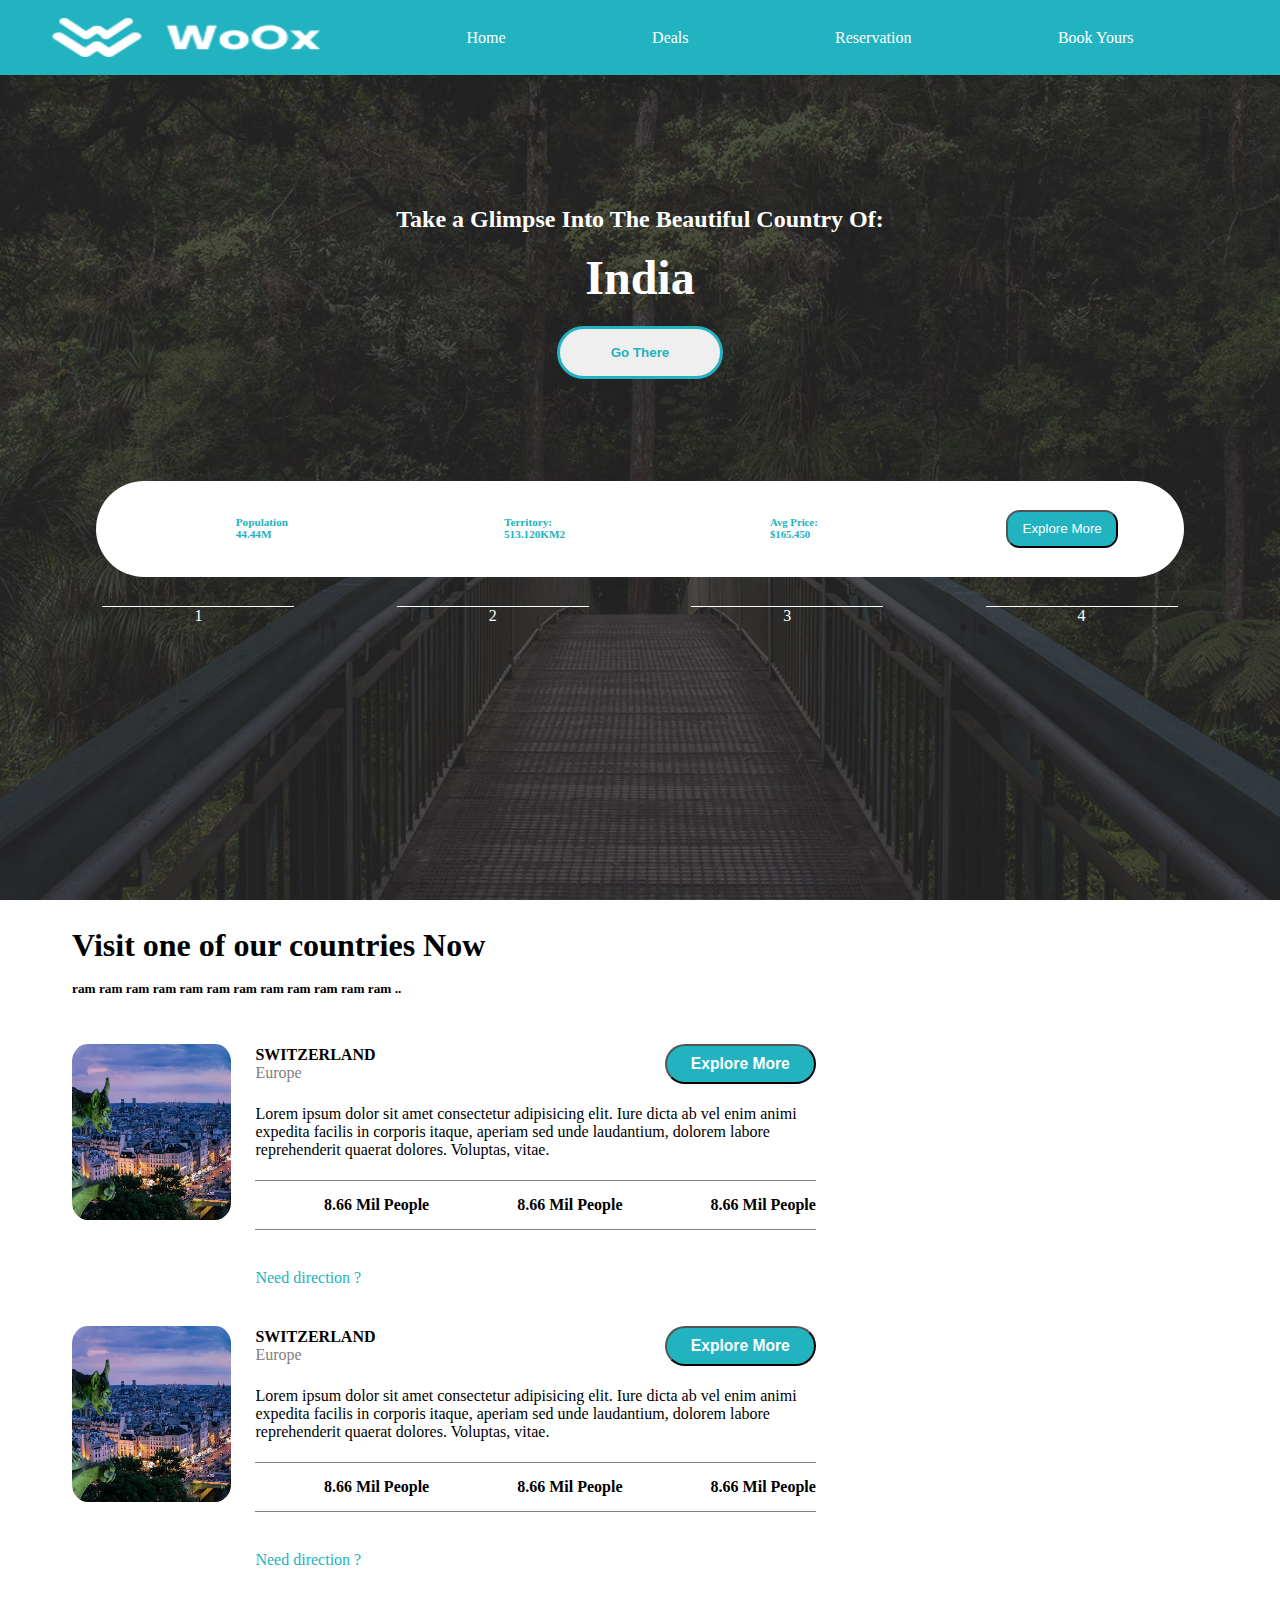
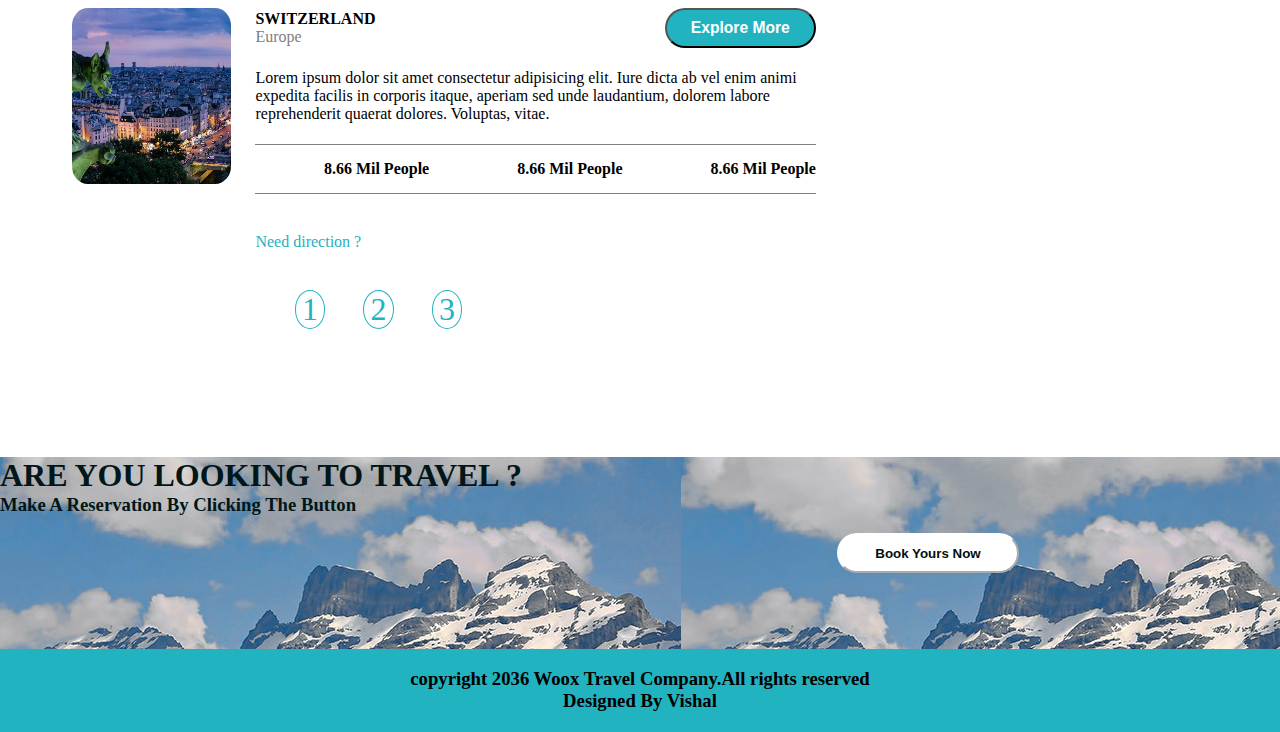
<file: index.html>
<!DOCTYPE html>
<html lang="en">
<head>
    <meta charset="UTF-8">
    <meta http-equiv="X-UA-Compatible" content="IE=edge">
    <meta name="viewport" content="width=device-width, initial-scale=1.0">
    
    <title>Woox website</title>
    <link rel="stylesheet" href="style.css">
    <!-- <link rel="stylesheet" href=""> -->
    <link rel="stylesheet" href="https://cdnjs.cloudflare.com/ajax/libs/font-awesome/6.2.1/css/all.min.css" integrity="sha512-MV7K8+y+gLIBoVD59lQIYicR65iaqukzvf/nwasF0nqhPay5w/9lJmVM2hMDcnK1OnMGCdVK+iQrJ7lzPJQd1w==" crossorigin="anonymous" referrerpolicy="no-referrer" />
</head>
<body>
    <!-- -------------------------------------header start----------------------------------------------- -->
    <div class="header">
        <div class="nav">
            <div class="logo">
                <img src="logo.jpg" alt="sorry">
            </div>
            <div class="un_o">
                <ul class="unorder">
                    <li class="m1"><a href="#">Home</a></li>
                    <li class="m2"><a href="#">Deals</a></li>
                    <li class="m3"><a href="#">Reservation</a></li>
                    <li class="m4"><a href="#">Book Yours</a></li>
                </ul>
            </div>
            <div class="ico1">
                <div class="ic1">
                    <i class="fa-solid fa-list"></i>
                </div>
            </div>
        </div>
    </div>

    <div class="sec1">
        <div class="ban1">
            <div class="in1">
                <h3 class="line1">Take a Glimpse Into The Beautiful Country Of:</h3>
                <h1 class="line2">India</h1>
                <div class="bo1">
                    <button class="button1"><h4 class="btn1">Go There</h4></button>
                </div>
            </div>
            <div class="in2">
                <div class="wh">
                    <div class="ver1">
                    <div class="de1">
                        <span class="icon1"><i class="fa-regular fa-circle-user"></i></span>
                        <span class="di1"><h6 id="v1">Population<br>44.44M</h6></span>
  
                    </div>
                    <div class="de2">
                        <span class="icon2"><i class="fa-regular fa-circle-user"></i></span>
                        <span class="di2"><h6 id="v2">Territory:<br>513.120KM2</h6></span>
  
                    </div>
                    </div>
                    <div class="ver2">
                    <div class="de3">
                        <span class="icon3"><i class="fa-regular fa-circle-user"></i></span>
                        <span class="di3"><h6 id="v3">Avg Price:<br>$165.450</h6></span>
  
                    </div>
                    <div class="boo1">
                        <div class="click1">
                        <!-- <button class="cl1">Explore More</button> -->
                            <input type="button" class="cl1" value="Explore More">
                        </div>
                    </div>
                    </div>

                </div>
            </div>
            <div class="in3">
                <div class="number">
                    <div class="one">1</div>
                    <div class="two">2</div>
                    <div class="three">3</div>
                    <div class="four">4</div>
                </div>
            </div>

    </div>
    <div class="para">
        <div class="para1">
            <h1>Visit one of our countries Now</h1>
            <h5>ram ram ram ram ram ram ram ram ram ram ram ram ..</h5>
        </div>
    </div>


    <div class="middle">
        <div class="ce1">
            <div class="data1">
                <div class="view1">
                    <img src="co1.jpg" alt="sorry">
                </div>
                <div class="faci1">
                        <div class="col1">
                            <div class="name1">
                                <b>SWITZERLAND</b> <br> <span class="eu">Europe</span>
                            </div>

                            <div class="blo1">
                                <button class="touch1">
                                    <h3 class="to1"> Explore More </h3>
                                </button>
                            </div>
                        </div>

                        <div class="lines1">
                            Lorem ipsum dolor sit amet consectetur adipisicing elit. Iure dicta ab vel enim animi expedita facilis in corporis itaque, aperiam sed unde laudantium, dolorem labore reprehenderit quaerat dolores. Voluptas, vitae.
                        </div>

                        <div class="world">
                            <div class="world1">
                                <div class="w1">
                                    <span class="mi1"><i class="fa-solid fa-user"></i></span>
                                    <h4 class="M1">8.66 Mil People</h4>
                                </div>
                                <div class="w2">
                                    <span class="mi2"><i class="fa-solid fa-user"></i></span>
                                    <h4 class="M2">8.66 Mil People</h4>
                                </div>
                                <div class="w3">
                                    <span class="mi2"><i class="fa-solid fa-user"></i></span>
                                    <h4 class="M2">8.66 Mil People</h4>
                                </div>

                            
                            </div>

                            <div class="dire1">
                                Need direction ? &nbsp;<i class="fa-solid fa-arrow-right"></i>
                            </div>
                    </div>
                </div>
            </div>
            <div class="data1">
                <div class="view1">
                    <img src="co1.jpg" alt="sorry">
                </div>
                <div class="faci1">
                        <div class="col1">
                            <div class="name1">
                                <b>SWITZERLAND</b> <br> <span class="eu">Europe</span>
                            </div>

                            <div class="blo1">
                                <button class="touch1">
                                    <h3 class="to1"> Explore More </h3>
                                </button>
                            </div>
                        </div>

                        <div class="lines1">
                            Lorem ipsum dolor sit amet consectetur adipisicing elit. Iure dicta ab vel enim animi expedita facilis in corporis itaque, aperiam sed unde laudantium, dolorem labore reprehenderit quaerat dolores. Voluptas, vitae.
                        </div>

                        <div class="world">
                            <div class="world1">
                                <div class="w1">
                                    <span class="mi1"><i class="fa-solid fa-user"></i></span>
                                    <h4 class="M1">8.66 Mil People</h4>
                                </div>
                                <div class="w2">
                                    <span class="mi2"><i class="fa-solid fa-user"></i></span>
                                    <h4 class="M2">8.66 Mil People</h4>
                                </div>
                                <div class="w3">
                                    <span class="mi2"><i class="fa-solid fa-user"></i></span>
                                    <h4 class="M2">8.66 Mil People</h4>
                                </div>

                            
                            </div>

                            <div class="dire1">
                                Need direction ? &nbsp;<i class="fa-solid fa-arrow-right"></i>
                            </div>
                    </div>
                </div>
            </div>
            <div class="data1">
                <div class="view1">
                    <img src="co1.jpg" alt="sorry">
                </div>
                <div class="faci1">
                        <div class="col1">
                            <div class="name1">
                                <b>SWITZERLAND</b> <br> <span class="eu">Europe</span>
                            </div>

                            <div class="blo1">
                                <button class="touch1">
                                    <h3 class="to1"> Explore More </h3>
                                </button>
                            </div>
                        </div>

                        <div class="lines1">
                            Lorem ipsum dolor sit amet consectetur adipisicing elit. Iure dicta ab vel enim animi expedita facilis in corporis itaque, aperiam sed unde laudantium, dolorem labore reprehenderit quaerat dolores. Voluptas, vitae.
                        </div>

                        <div class="world">
                            <div class="world1">
                                <div class="w1">
                                    <span class="mi1"><i class="fa-solid fa-user"></i></span>
                                    <h4 class="M1">8.66 Mil People</h4>
                                </div>
                                <div class="w2">
                                    <span class="mi2"><i class="fa-solid fa-user"></i></span>
                                    <h4 class="M2">8.66 Mil People</h4>
                                </div>
                                <div class="w3">
                                    <span class="mi2"><i class="fa-solid fa-user"></i></span>
                                    <h4 class="M2">8.66 Mil People</h4>
                                </div>

                            
                            </div>

                            <div class="dire1">
                                Need direction ? &nbsp;<i class="fa-solid fa-arrow-right"></i>
                            </div>
                    </div>
                </div>
            </div>
            <div class="tru">
                <span class="left"><i class="fa-sharp fa-solid fa-arrow-left"></i></span>
                <div class="r1">
                    <span class="o1">1</span> 
                 </div>
                <div class="r1">
                    <span class="o1">2</span> 
                 </div>
                <div class="r1">
                    <span class="o1">3</span> 
                 </div>
                 <span class="right"><i class="fa-sharp fa-solid fa-arrow-right"></i></span>
            </div>
        </div>

        <div class="ce2">
            <div class="map">
                <iframe src="https://www.google.com/maps/embed?pb=!1m18!1m12!1m3!1d3141.1603758841925!2d72.52732151444228!3d23.028959621869365!2m3!1f0!2f0!3f0!3m2!1i1024!2i768!4f13.1!3m3!1m2!1s0x395e8565256659cf%3A0x804db5561d12dd64!2sSpectus%20Infotech!5e1!3m2!1sen!2sin!4v1670319041884!5m2!1sen!2sin" width="600" height="450" style="border:0;" allowfullscreen="" loading="lazy" referrerpolicy="no-referrer-when-downgrade"></iframe>
            </div>
        </div>
        


        
      
            
    </div> 

    <div class="list">
        <div class="list1">
            <h1>ARE YOU LOOKING TO TRAVEL ?</h1>
            <h3>Make A Reservation By Clicking The Button</h3>
        </div>
        <div class="t1">
            <button class="T1"><b>Book Yours Now</b></button>
        </div>
    </div>

    
</body>

<footer>
    <div class="foot">
        <dov class="fot">
            <h3>copyright 2036 Woox Travel Company.All rights reserved</h3>
            <h3>Designed By Vishal</h3>
        </dov>
    </div>
</footer>

</html>
</file>
<file: style.css>
*
{
    margin: 0%;
    padding:0%;
}
.header
{
    background-color: #22b3c1;
    height: 4.7em;
    width: 100%;
    position: fixed;
}
.nav
{
    
    display: flex;
    width: 100%;
    height: 100%;
}
.logo
{
    background-color: #22b3c1;
    width: 25%;
    display: flex;
    justify-content: end;
    align-items: center;
}
.logo img 
{
    height: 52%;
    width: 84%;
}
.un_o
{
    background-color: #22b3c1;
    width: 75%;
    /* margin-left: 1em; */
}
.unorder
{
    display: flex;
    background-color: #22b3c1;
    height: 100%;
    /* margin-left: 11em; */
    justify-content: space-evenly;
    align-items: center;
    
}
.sec1 
{

}
.m1 
{
    display: flex;
    justify-content: center;
}
.m2
{
    display: flex;
    justify-content: center;
}
.m3
{
    display: flex;
    justify-content: center;
}
.m4 
{
    display: flex;
    justify-content: center;
}
.ico1 
{
    width: 2em;
    background-color: #22b3c1;
    Display:none;
    /* display: flex; */
    /* justify-content: center;
    align-items: center; */
}
.ic1 
{
    
    display: flex;
    /* display: none; */
    align-items: center;
}
.ic1 i 
{
    color: white;
}


.m1 a 
{
    text-decoration: none;
    color:white;
}


.m2 a 
{
    text-decoration: none;
    color:white;
}

.m3 a 
{
    text-decoration: none;
    color:white;
}

.m4 a 
{
    text-decoration: none;
    color:white;
}

.ban1
{
    height:100vh;
    width:100%;
    background-color: #22b3c1;
    background-image: url(banner.jpg);
    background-size: cover;
    background-position: center;
}
.ln1 
{
       height:14em; /* margin-top: 1em; padding-top:5em; */
}
.line1
{
    display: flex;
    justify-content: center;
    align-items: flex-end;
    font-size:1.5em;
    color:white;
    height: 9.7em;
    /* padding-left: 13em; */
    text-align: center;
    
}

.line2
{
    color:white;
    font-size: 3em;
    display: flex;
    align-items: end;
    justify-content: center;
    /* padding-left:5.8em; */
    text-align: center;
    margin-top:0px;
    height: 1.5em;
}
.bo1 
{
    width:100%;
    display:flex;
    height:6em;
    justify-content: center;
    align-items: center;
}
.button1
{
    border-radius: 2em;
    
    height:4em;
    width:13%;
    border:3px solid #22b3c1;
}
.btn1 
{
    color:#22b3c1;
}
/* ----------------------------------css starthahah --------------------------- */

.in2 
{
    width: 100%;
    height: 11em;
    display: flex;
    /* background-color: yellow; */
    justify-content: center;
    align-items: flex-end;
}
.wh 
{
    height: 6em;
    border-radius: 4em;
    display: flex;
    width:85%;
    justify-content: space-evenly;
    align-items: center;
    background-color: white;
}
.de1 
{
    display: flex;
    width: 7em;
    background-color: white;
}
.icon1
{
    display: flex;
    height: 5em;
    width: 8em;
    align-items: center;
    justify-content: center;
}
.icon1 i
{
    display: flex;
    align-items: center;
    height: 1.5em;
    font-size: 2.5em;
    color:#22b3c1;
}
.di1 
{
   
    height: 4.5em;
    width: 3.7em;
    display: flex;
    align-items: center;
    justify-content: flex-end;
}
.de2 
{
    display: flex;
    width: 7em;
    background-color: white;
}
.icon2
{
    display: flex;
    height: 5em;
    width: 8em;
    align-items: center;
    justify-content: center;
}
.icon2 i
{
    display: flex;
    color:#22b3c1;
    align-items: center;
    height: 1.5em;
    font-size: 2.5em;
}
.di2 
{
    height: 4.5em;
    width: 4.3em;
    display: flex;
    align-items: center;
    justify-content: flex-end;
}
.de3 
{
    display: flex;
    width: 7em;
    background-color: white;
}
.icon3
{
    display: flex;
    height: 5em;
    width: 8em;
    align-items: center;
    justify-content: center;
}
/* .icon3
{
    display: flex;
    height: 5em;
    justify-content: center;
    align-items: center;
    
} */
.icon3 i
{
    display: flex;
    color:#22b3c1;
    align-items: center;
    height: 1.5em;
    font-size: 2.5em;
}
#v1 
{
    color:#22b3c1;
    height: 1.6em;
    font-size: 0.7em;
}
#v2 
{
    color:#22b3c1;
    font-size: 0.7em;
    height: 1.5em;
    width: 5em;
}
#v3 
{
    color:#22b3c1;
}
.di3 
{
    height: 4.7em;
    width: 6em;
    display: flex;
    align-items: center;
    justify-content: center;
}
.click1
{
    display: flex;
    align-items: center;
    justify-content: center;
}
.cl1 
{
    width: 100%;
    background-color: #22b3c1;
    color:white;
    /* padding: 0.3em; */
    padding: 0.7em;
    border-radius: 1em;
}
.boo1
{
    width: 31%;
    display: flex;
    justify-content: flex-end;
    align-items:center;
}
.click1 
{
    height: 3em;
    width: 7em;
    display: flex;
    justify-content: flex-end;
}
.ver1 
{
    display: flex;
    width: 50%;
    justify-content: space-around;
}
.ver2 
{
    height: 80%;
    /* padding-left: 3em; */
    width: 46%;
    
    display: flex;
    width: 50%;
    justify-content: space-around;
}



/* ---------------------------------------------editing end------------------------------- */
.in3 
{
    height: 3em;
    display: flex;
    align-items: flex-end;
    /* background-color: yellow; */
}
.number
{
    /* background-color: green; */
    width:100%;
    display: flex;
    justify-content: space-evenly;
}
.one 
{
    /* background-color: pink; */
    width:15%;
    display: flex;
    justify-content: center;
    border-top:1px solid white;
    color:white;
}
.two 
{
    /* background-color: blue; */
    width:15%;
    display: flex;
    justify-content: center;
    border-top:1px solid white;
    color:white;
}
.three
{
    /* background-color: tomato; */
    width:15%;
    display: flex;
    justify-content: center;
    border-top:1px solid white;
    color:white;
}
.four
{
    /* background-color: blueviolet; */
    width:15%;
    color:white;
    display: flex;
    justify-content: center;
    border-top:1px solid white;
}
/* -----------------------------After one two three-------------------------- */
.para 
{
    padding-left:72px;
}
.para1
{
    height: 9em;
    /* align-items: center; */
    /* padding: 25px; */
    text-align: center;
}
.para1 h1 
{
    width: 50%;
    height: 2em;
    display: flex;
    align-items: flex-end;
    
}
.para1 h5 
{
    width: 44%;
    height: 2.5em;
    display: flex;
    align-items: flex-end;
    
}


/* ------------------------------------------End of 2  lines--------------------------------------- */



.fl
{
    display: flex;
    width: 16em;
    justify-content: space-between;
}
.o1 
{
    display: flex;
    align-items: center;
    justify-content: center;
    width: 0.5em;
    font-size:1em;
}
.hl1
{
    height:10em;
    display: flex;
    width:100%;
    background-color: #22b3c1;
    background-image: url(co2.jpg);
} 
.last1
{
    /* background-color: yellow; */
    height:10em;
    width:71%;
    display: flex;
    border:none;
    justify-content: center;
}
.lm1
{
    padding-top: 3em;
}
.lm1 h2
{
    font-size: 2.5em;
    height: 1.5em;
}
.lm1 h4
{
    font-size: 1.5em;
}
.last_button
{
    height: 10em;
    width: 24.5em;
    border: none;
    display: flex;
    justify-content: center;
    align-items: center;
}
.lb1
{
    height: 3em;
    width: 12em;
    border: 1px solid white;
    color:white;
    border-radius: 2em;
    display: flex;
    justify-content: center;
    align-items: center;
}
.bo_1 
{
    width: 12em;
    
    border-radius: 2em;
    border:1px solid white;
}
.fo1
{
    height:8em;
    background-color: #22b3c1;
    /* background-color: greenyellow; */
    display: flex;
    justify-content: center;
    align-items:center;
}
#cp1
{
    color:white;
}
#cp2
{
    display: flex;
    justify-content: center;
    align-items: center;
    height: 2em;
    color:white;
}
#ar2
{
    color:grey;
}
#ar3
{
    color:grey;
}
.middle
{
    padding-left:72px;
    display: flex;
}
.ce1 
{
    width:66%;
}
.data1 
{
    display:flex;
    width: 100%;
    
    

}
.world
{
    width:95%;
}

.world1
{
    height:3em;
    display:flex;
    justify-content: space-between;
    align-items: center;
    border-bottom: 1px solid grey;
    border-top: 1px solid grey;

}
.faci1 
{
   padding-left: 24px;
    width:74%;
}
.view1 
{
    display: flex;
    width: 20%;
    
}
.view1 img 
{
    height: 11em;
    width: 100%;
    border-radius: 10%;
}
.lines1 
{
    width:95%;
    height: 6em;
    display: flex;
    align-items: center;
}
.col1 
{
    display: flex;
    justify-content: space-between;
    align-items: center;
    width: 95%;
    

}
.name1
{

}
.blo1
{
    width:27%;
}
.touch1
{
    padding: 3px;
    width: 100%;
    height: 3em;
    background-color: #22b3c1;
    color: white;
    border-radius: 2em;
}
.w1 
{
    display: flex;
    width: 31%;
    justify-content: space-between;
}
.w2 
{
    display: flex;
    width: 31%;
    justify-content: space-between;
}
.w3
{
    display: flex;
    width: 31%;
    justify-content: space-between;
}
.dire1 
{
    height: 6em;
    display: flex;
    align-items: center;
    color: #22b3c1;
}
.eu 
{
    color:gray;
}
.tru
{
    display: flex;
    width: 40%;
    color:#22b3c1;
    justify-content: space-evenly;
    padding-left: 147px;

}
.left 
{
    font-size: 2em;
}
.r1 
{
    font-size: 2em;
    border:1px solid #22b3c1;
    width: 9%;
    display: flex;
    justify-content: center;
    border-radius: 70%;
}
.o2 
{
    width:9%;
}
.right
{
    font-size: 2em;
}
.ce2 
{
    width:34%;
    height: 55em;
}
.map
{
    height:35em;
}
.map iframe 
{
    height: 29em;
    width:80%;
    border-radius:9%;
    
}
.list
{
    background-image: url(co2.jpg);
    height:12em;
    margin-top: 10%;
    display: flex;
}
.list1 
{
    height:2em;
    width:60%;
    
    display: flex;
    flex-wrap: wrap;
    color: #011618;
    
    
    /* color:#22b3c1 */
}
.t1 
{
    width:25%;
    display: flex;
    justify-content: center;
    align-items: center;
}
.T1
{
    height: 3em;
    width: 57%;
    border-radius: 22px;
    background-color: white;
    color: #011011;
    border-color: white;
}
.foot
{
    height:4em;
    padding-top:19px;
    background-color: #22b3c1;
    text-align: center;
    
}
.fot 
{
    height:5em;
}



/* ---------------------------------Media Query Start--------------------------------------------------- */
@media (max-width:2566px) and (min-width:2500px)
{
    .logo 
    {
        width: 43%;
    }
    .logo img 
    {
        width: 36%;
    }
    .un_o 
    {
        width: 48%;
    }
    .unorder
    {
        width: 44%;
        padding-left: 25%;
    }
    .in1 
    {
     padding-top:14em;   
     height: 25%;
    display: flex;
    flex-wrap: wrap;
    justify-content: center;
    align-items: center;
    }
    .line1 
    {
        
        width: 81%;
        display: flex;
        justify-content: center;
    }
    .line2 
    {
    display: flex;
    width: 81%;
    /* font-size: 4.5em; */
    justify-content: center;
    }
    .bo1 
    {
        width:81%;
    }
    .button1 
    {
        width: 6%;
    }
    .in2 
    {
        padding-top: 10em;
        width:94%;
    }
    .de2
    {
        width:8em;
        justify-content: flex-end;
    } 
    .de3
    {
        width:8em;
        align-items: center;
        justify-content: flex-end;
    }
    .di1 
    {
        width: 3.8em;
    }
    .di2{
        width: 4.7em;
    }
    .di3
    {
        width: 4.4em;
        align-items: center;
    } 
    .di3 h6
    {
        width:5em;
    }
    .para
    {
        padding-left:28%;
    }
    .para1 
    {
        height:20em;
    }
    .para1 h1 
    {
        width: 100%;
        font-size: 4em;
    }
    .para1 h5 
    {
        width: 91%;
        font-size: 1.5em;
    }
    .middle 
    {
        padding-left: 28%;
    }
    .ce1 
    {
        width:45%;
    }
    .map 
    {
        height:38em;
    }
    .map iframe
    {
        width: 64%;
        height: 48em;
    }
    .list1
    {
        height:12em;
        padding:0px;
        font-size: 1.5em;
        display:block;
    }
    .list1 h1 
    {
        width: 100%;
        display: flex;
        justify-content: center;
        align-items: center;
        height: 2em;
    }
    .list1 h3 
    {
        width: 84%;
        height: 4em;
    display: flex;
    align-items: center;
    justify-content: center;
    }
    .t1 
    {
        justify-content: flex-start;
    }
    .T1
    {
        width:33%;
    } 
    .fot 
    {
        font-size:1.1em;
    }

}
@media (max-width:1445px) and (min-width:1400px)
{
    .logo 
    {
        width: 21%;
    }
    .logo img 
    {
        height: 45%;
        width: 59%;
    }
    .un_o 
    {
        width: 70%;
        display: flex;
        justify-content: end;
    }
    .unorder
    {
        
        width: 64%;
    }
    .in1 
    {
        padding-top:14em;
    }
    .line2 
    {
        align-items: center;
    }
    .boo1 
    {
        width: 27%;
        height: 6em;
        display: flex;
        justify-content: center;
    }
    .button1 
    {
        width:7%;
    }
    .in2 
    {
        
        height:37%;
        width:100%;
    }
    .icon1 
    {
        display: flex;
    align-items: center;
    padding-bottom: 0.3em;
    }
    .di1
    {
        height: 3em;
        width: 3.7em;
        display: flex;
        align-items: flex-end;
        justify-content: flex-end;

    } 
    .icon2 
    {
        display: flex;
    align-items: center;
    }
    .di2
    {
        height: 4.5em;
        width: 65%;
        display: flex;
        align-items: center;
        justify-content: flex-end;
    } 
    
    .di3
    {
        height: 3.4em;
        font-size: 1em;
        align-items: end;
        /* height: 5.7em; */
         width: 85%;
        display: flex;
        /* align-items: center; */
        justify-content: flex-end;
    } 
    .ver1
    {
        align-items: center;
    } 
    /* .di1 
    {
        height:3em;
    } */
    /* .di2 
    {
        height:3em;
    } */
    .ver2 
    {
        align-items: center;
        padding-left:0em;
    }
    .icon3 
    {
        height: 6em;
        display: flex;
        align-items: center;
    }
    .icon3 i 
    {
        align-items: start;
        height:1.1em;
    }
    /* .di3 
    {
        height:6em;
    } */
    .para 
    {
        height:21em;
        padding-left: 139px;
    }
    .para1 h1 
    {
        width: 100%;
        font-size: 5em;
    }
    .para1 h5 {
        width: 83%;
        font-size: 2em;
    }
    .middle
    {
        padding-left:139px;
    }
    .map iframe
    {
        width:70%;
    }
    .col1 
    {
        width:94%;
    }
    .list1 
    {
        
        justify-content: start;
        height:10em;
        display: block;
        width:65%;
    }
    .list1 h1
    {
        height: 4em;
        display: flex;
        align-items: center;
        justify-content: center;
        width: 100%;
    }
    .list1 h3 
    {
        width: 84%;
        display: flex;
        justify-content: center;
    }
    

}
@media (max-width:1030px) and (min-width:1010px)
{
    .logo{
        width: 45%;
    }
    .logo img 
    {
        width: 79%;
    }
    .line1 
    {
        height: 19.7em;
    }
    .in1 
    {
        height: 53em;
    }
    .icon3 
    {
        height:4.9em;
    }
    .list1{
        width:70%;
    }
    .list1 h1 
    {
        width: 100%;
    height: 4em;
    display: flex;
    justify-content: center;
    align-items: center;
    }
    .list1 h3 
    {
        width: 79%;
        display: flex;
        justify-content: center;
    }
}
@media (max-width:770px) and (min-width:700px)
{
    .logo 
    {
        width: 18%;
    }
    .logo img 
    {
    height: 69%;
    width: 66%;
    }
    .un_o
    {
        display:none
    }
    .ico1
    {
    display: flex;
    width: 75%;
    justify-content: flex-end;
    }
    .ic1 i
    {
      font-size:2em;  
    }
    .in1 
    {
        padding-top: 14em;
        display: flex;
        flex-wrap: wrap;
        justify-content: center;
        align-items: center;
    }
    .line1 
    {
        width: 100%;
    }
    .line2 
    {
        width:100%;
    }
    .line3 
    {
        width:100%;
    }
    .in2 
    {
        width:100%;
        height:37%;
        display:flex-end;
        
    }
    .icon1 
    {
        height:5em;
    }
    .ver2 
    {
        padding-left: 0em;
    }
    .wh
    {
        width:92%;
    }
    .icon3
    {
        display: flex;
    align-items: center;
    height:4em;
    }

    .icon3 i 
    {
        align-items: end;
    height: 1.2em;
    }
    .di1 
    {
        justify-content: center;
        height: 4.5em;
        align-items: center;
    }
    #v2 
    {
        height:0.5em;
    }
    .di2
    {
        height:3.7em;
    }
    
    .di3 
    {
        height: 2.9em;
        font-size: 1em;
        align-items: end;
    }
    .boo1 
    {
        align-items: center;
    }
    .para1 h1 
    {
        width:100%;
    }
    .tru
    {
        width:53%;
    }
    .para1 h5 
    {
        width:91%;
    }
    .middle
    {
        display: block;
    }
    .ce1 
    {
        width:95%;
    }
    .ce2 
    {
        width:95%;
        padding-top:14%;
    }
    .map 
    {
        width:95%;
    }
    .map iframe
    {
        width:100%;
    }
    .list1
    {
        font-size: 0.8em;
        width: 74%;
      
    }
    .list1 h1 
    {
        width: 95%;
        display: flex;
        justify-content: center;
        align-items: flex-end;
        height: 3.7em;

    }
    .list1 h3 
    {
        width:73%;
        align-items: flex-end;
    height: 3em;
    display: flex;
    justify-content: center;
    }
    .T1
    {
        height: 4em;
    width: 62%;
    }
 

}
@media (max-width:430px) and (min-width:400px)
{
    .header
    {
        height:10.7;
    }
    .un_o 
    {
        display:none;
    }
    .logo 
    {
        width: 61%;
    }
    .ico1 
    {
        width: 30%;
    display: flex;
    justify-content: flex-end;
    }
    .ic1 i 
    {
        font-size: 3em;
    }
    .button1 
    {
        width:24%;
    }
    .in1 
    {
        padding-top:14em;
    }
    .in2 
    {
        height:38%;
        align-items: end;
    }
    .in3 
    {
        height: 4em;
        display: flex;
        align-items: flex-end;
    }
    .wh{
        display: flex;
        justify-content: space-evenly;
        align-items: center;
        height: 10em;
    }
    .ver1 
    {
        height: 80%;
        padding-left:3em;
        width: 46%;
        display: block;
    }
    .de1 
    {
        height:49%;
        display: flex;
    align-items: flex-end;
    }
    .di1 
    {
        height:4.1em;
    }
    .di2 
    {
        height:3.5em;
    }
    .ver2 
    {
        display:block;
    }
    .icon1 i {
        align-items: flex-end;
    }
    .icon2 
    {
        height:4em;
    }
    .icon3 
    {
        height:4em;
    }
    .icon3 i 
    {
        align-items: flex-end;
        height: 1.2em;
    }
    .de3
    {
        height:4em;
        display: flex;
        align-items: center;
        justify-content: center;
    } 
    .di3
    {
        height:4em;
    }
    .boo1 
    {
        align-items: flex-start;
        width:76%;
        height: 44%;
    }
    .click1 
    {
        justify-content: start;
        align-items:end;
    }
    .cl1
    {
        width:88%;
    }
    .para 
    {
        padding-left: 26px;
    }
    .para1 h1 
    {
        width: 100%;
    font-size: 1.5em;
    } 
    .para1 h5 
    {
        width:100%;
    }
    .middle{
        padding-left: 26px;
        display: block;
        
    }
    .data1
{
    display: block;
}
    .ce1 
    {
        width:100%;
    }
    .view1 
    {
        width: 93%;
    }
    .faci1 
    {
        padding-left: 0px;
        width:100%;
    }
    .col1
    {
        width:94%;
        height:5em;
    }
    .lines1 
    {
        height: 8em;
    }
    .ce2
    {
        width:100%;
        padding-top:30px;
    } 
    .tru
    {
        width:92%;
        padding-left:0px;
    }
    .r1 
    {
        width:12%;
    }
    .map iframe
    {
        width:94%;
    }
    .list 
    {
        display:block;
    }
    .list1 
    {
        padding:0px;
        font-size:0.6em;
        width:100%;
        height:11em;
    }
    .list1 h1 
    {
    display: flex;
    justify-content: center;
    align-items: flex-end;
    width: 100%;
    height: 2.5em;
    }
    .list1 h5 
    {
        display: flex;
        align-items: center;
        justify-content: center;
        width: 100%;
        font-size: 1.5em;
    }
    .list1 h3 
    {
        display: flex;
        justify-content: center;
        align-items: center;
        width: 79%;
    }
    .t1 
    {
        width:100%;
        height:5em;
    }
    .T1{
        width:34%;
    }
    .fot h3 
    {
        font-size: 0.9em;
    }
    


}
@media (max-width:380px) and (min-width:300px)
{
    .header
    {
        height:10.7;
    }
    .nav 
    {
        width:99%;
    }
    .un_o 
    {
        display:none;
    }
    .ico1
    {
        display: flex;
        width:30%;
        display:flex;
        justify-content: flex-end;
    }
    .ic1 
    {
        width:27%;
    }
    .ic1 i 
    {
        font-size:2em;
    }
    .logo 
    {
        width: 61%;
    }
    .in1 
    {
        padding-top: 14em;
    }
    .line1 
    {
        font-size: 0.8em;
        height: 33%;
    }
    .line2 
    {
        font-size: 2em;
    }
    .button1 
    {
        width: 30%;
    }
    .in2 
    {
        height: 32em;
        align-items: flex-end;
    }
    .wh 
    {
        height:14em;
    }
    .ver1 
    {
        display:block;
        height:12em;
        width:35%;
        padding-top:3em;
    }
    .icon1 
    {
        display: flex;
    justify-content: center;
    align-items: center;
    height: 5em;
    }
    .de1 
    {
        height:5em;
        
    }
    .di1
    {
        height: 4.1em;
    /* padding-left: 1em; */
    } 
    .ver2 
    {
        display:block;
        padding-left:0em;
        width:35%;
        padding-top:3em;
    }
    .de2 
    {
        
    }
    .boo1 
    {
        width: 100%;
        height: 39%;
        align-items: end;
    }
    .boo3 
    {
        display: flex;
    align-items: flex-end;
    }

    .de3 
    {
        width:100%;
    }
    .di3
    {
        width:5em;
        height: 3.5em;
    }
    .icon3 
    {
        height: 4em;
        width: 53%;
        display: flex;
        justify-content: flex-end;
    }
    .click1
    {
        height: 3em;
        width: 7em;
        display: flex;
        justify-content: center;
    }
    .cl1 
    {
        width:80%;
    }
    .in3 
    {
        padding-top: 4em;
    }
    .para 
    {
        padding-left:18px;
    }
    .para1 h1 
    {
        width: 100%;
        font-size: 1.2em;
    }
    .para1 h5 
    {
        width: 100%;
      
        font-size: 0.65em;
    }
    .faci1 
    {
        width:92%;
    }
    .middle
    {
        display:block;
        padding-left:18px;
    }
    .data1 
    {
        display: block;
    }
    .ce1 
    {
        width:100%;
    }
    .data1 
    {
        width:100%;
    }
    .view1
    {
        width:96%;
    }
    .col1 
    {
        height:6em;
        width:84%;
    }
    .blo1 
    {
        width:35%;
    }
    .lines1 
    {
        width:92%;
        height:7em;
    }
    .world1
    {
        width:91%;
    }
    .tru
    {
        padding-left:8px;
        width:81%;
    }
    .ce2 
    {
        width:100%;
    }
    .map 
    {
        width:100%;
        padding-top: 25px;
        
    }
    .map iframe
    {
        width:95%;
    }
    .list 
    {
        display: block;
    }
    .list1
    {
        font-size:0.5em;
        height:11em;
        width:100%;
        padding:0px;
    }
    .list1 h1 
    {
        height: 4em;
        font-size: 2em;
        display: flex;
        justify-content: center;
        align-items: center;
        width:100%;
    }
    .list1 h3 
    {
        width:92%;
        display:flex;
        justify-content: center;
        align-items: center;
        /* display: flex; */
        /* justify-content: center; */
        align-items: flex-start;
        /* width: 100%; */
        font-size: 1.5em;
    }
    .t1 
    {
        height: 8em;
        width: 100%;
    }
    .T1 
    {
        width:36%;
    }
    .fot h3
    {
        width: 100%;
        font-size: 0.7em;
        height: 3em;
        display: flex;
        justify-content: center;
    }

}
</file>
